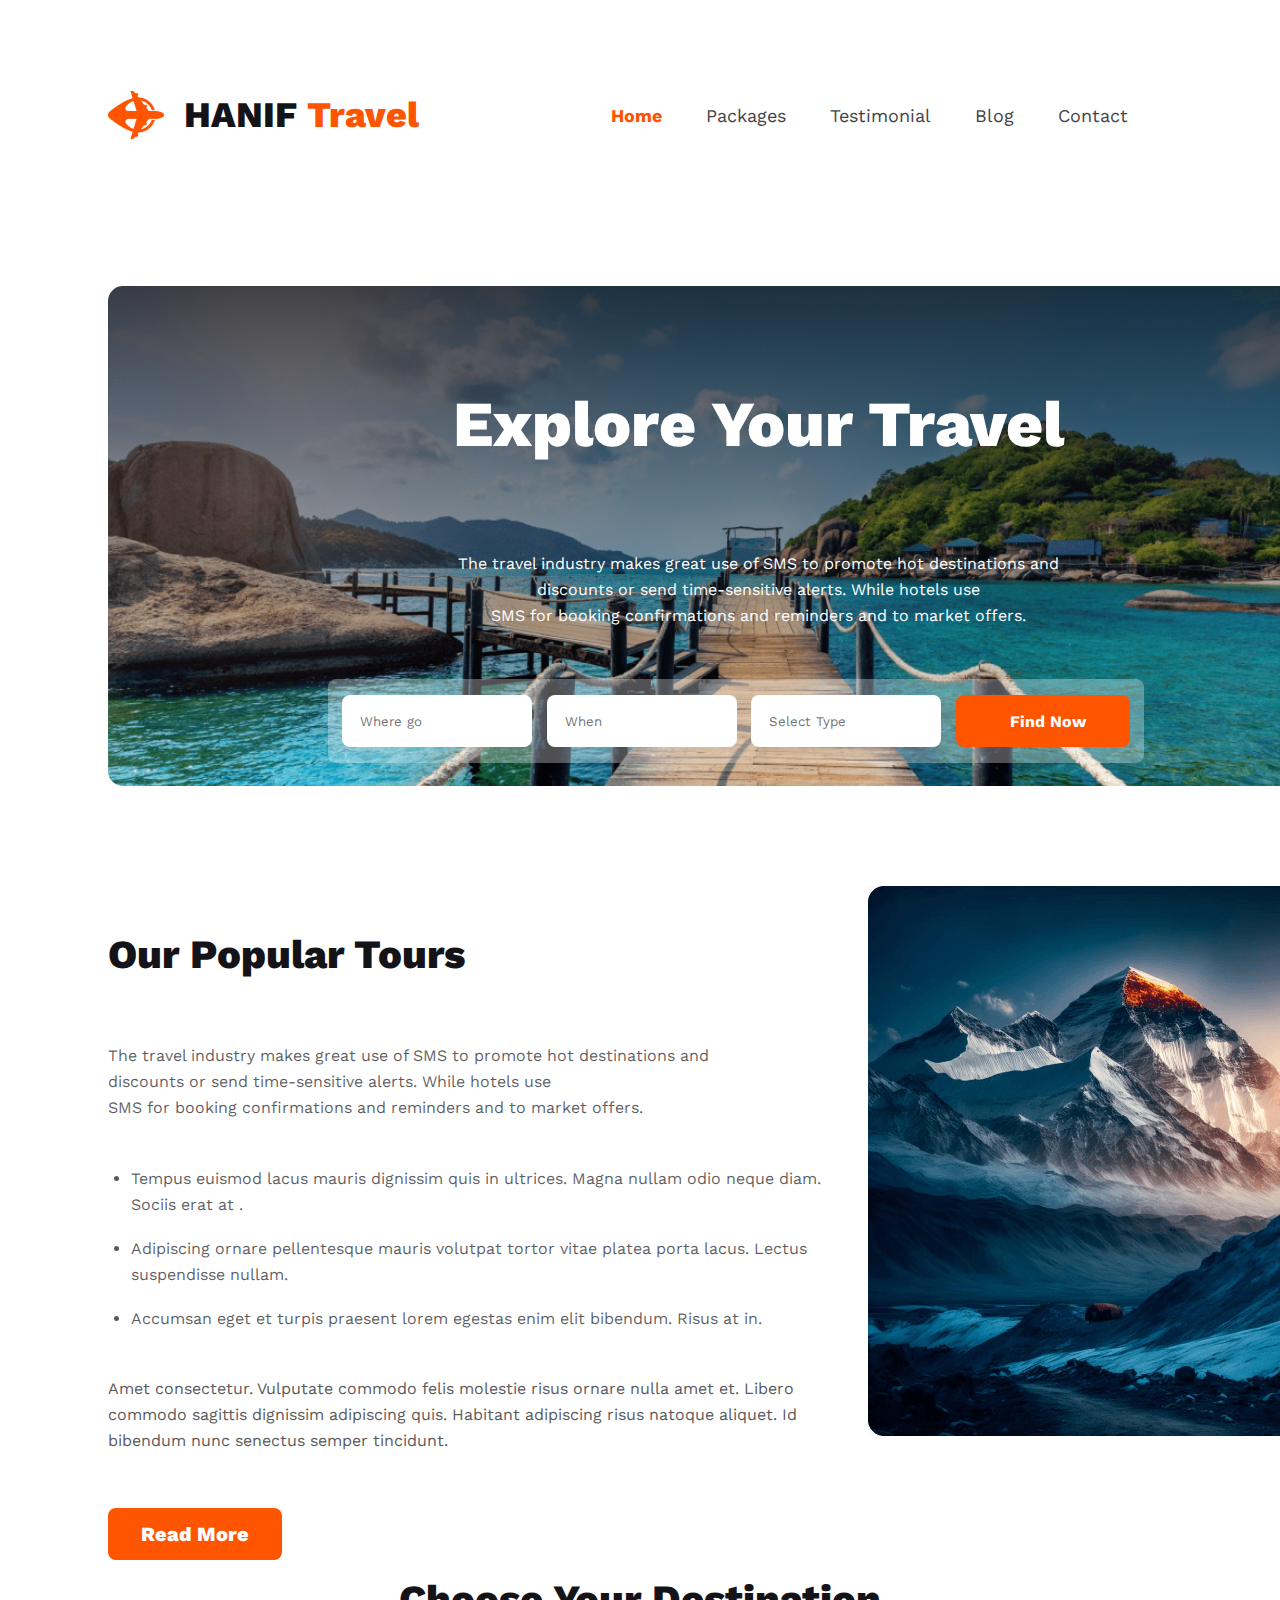
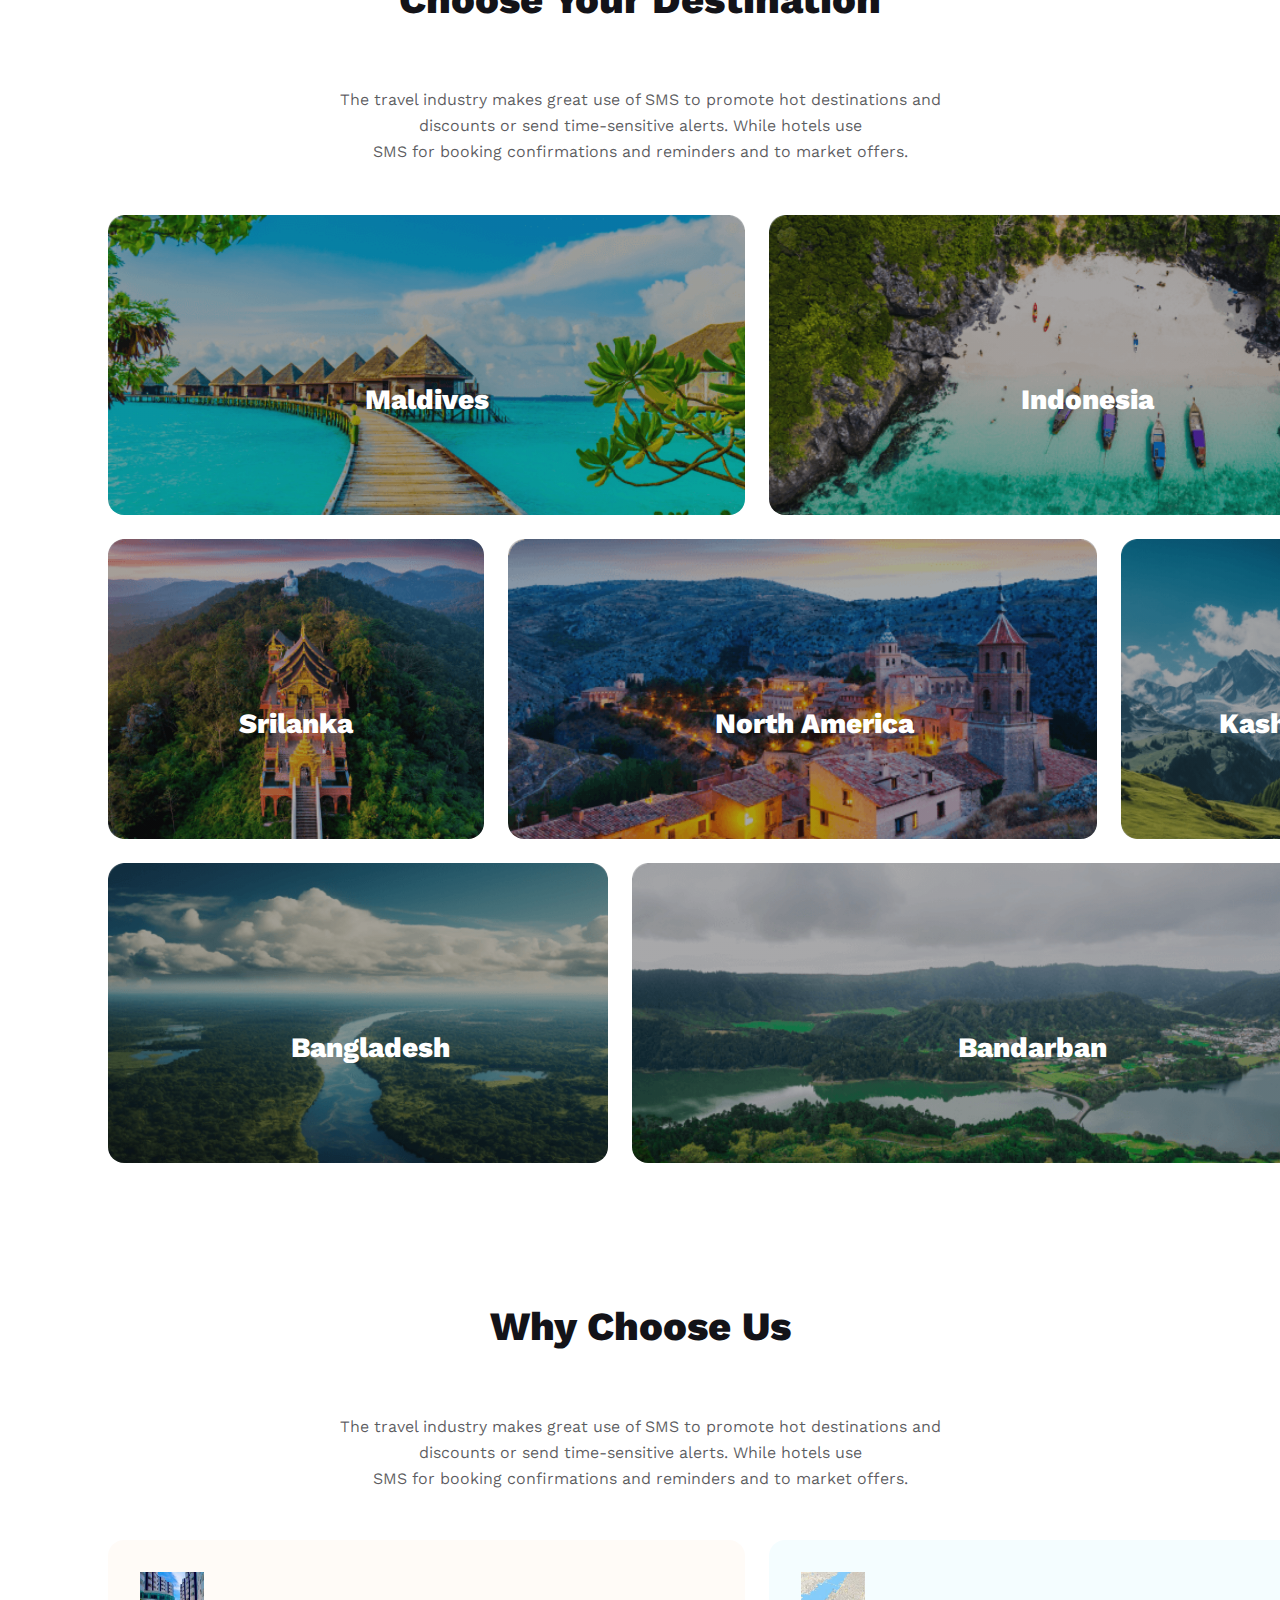
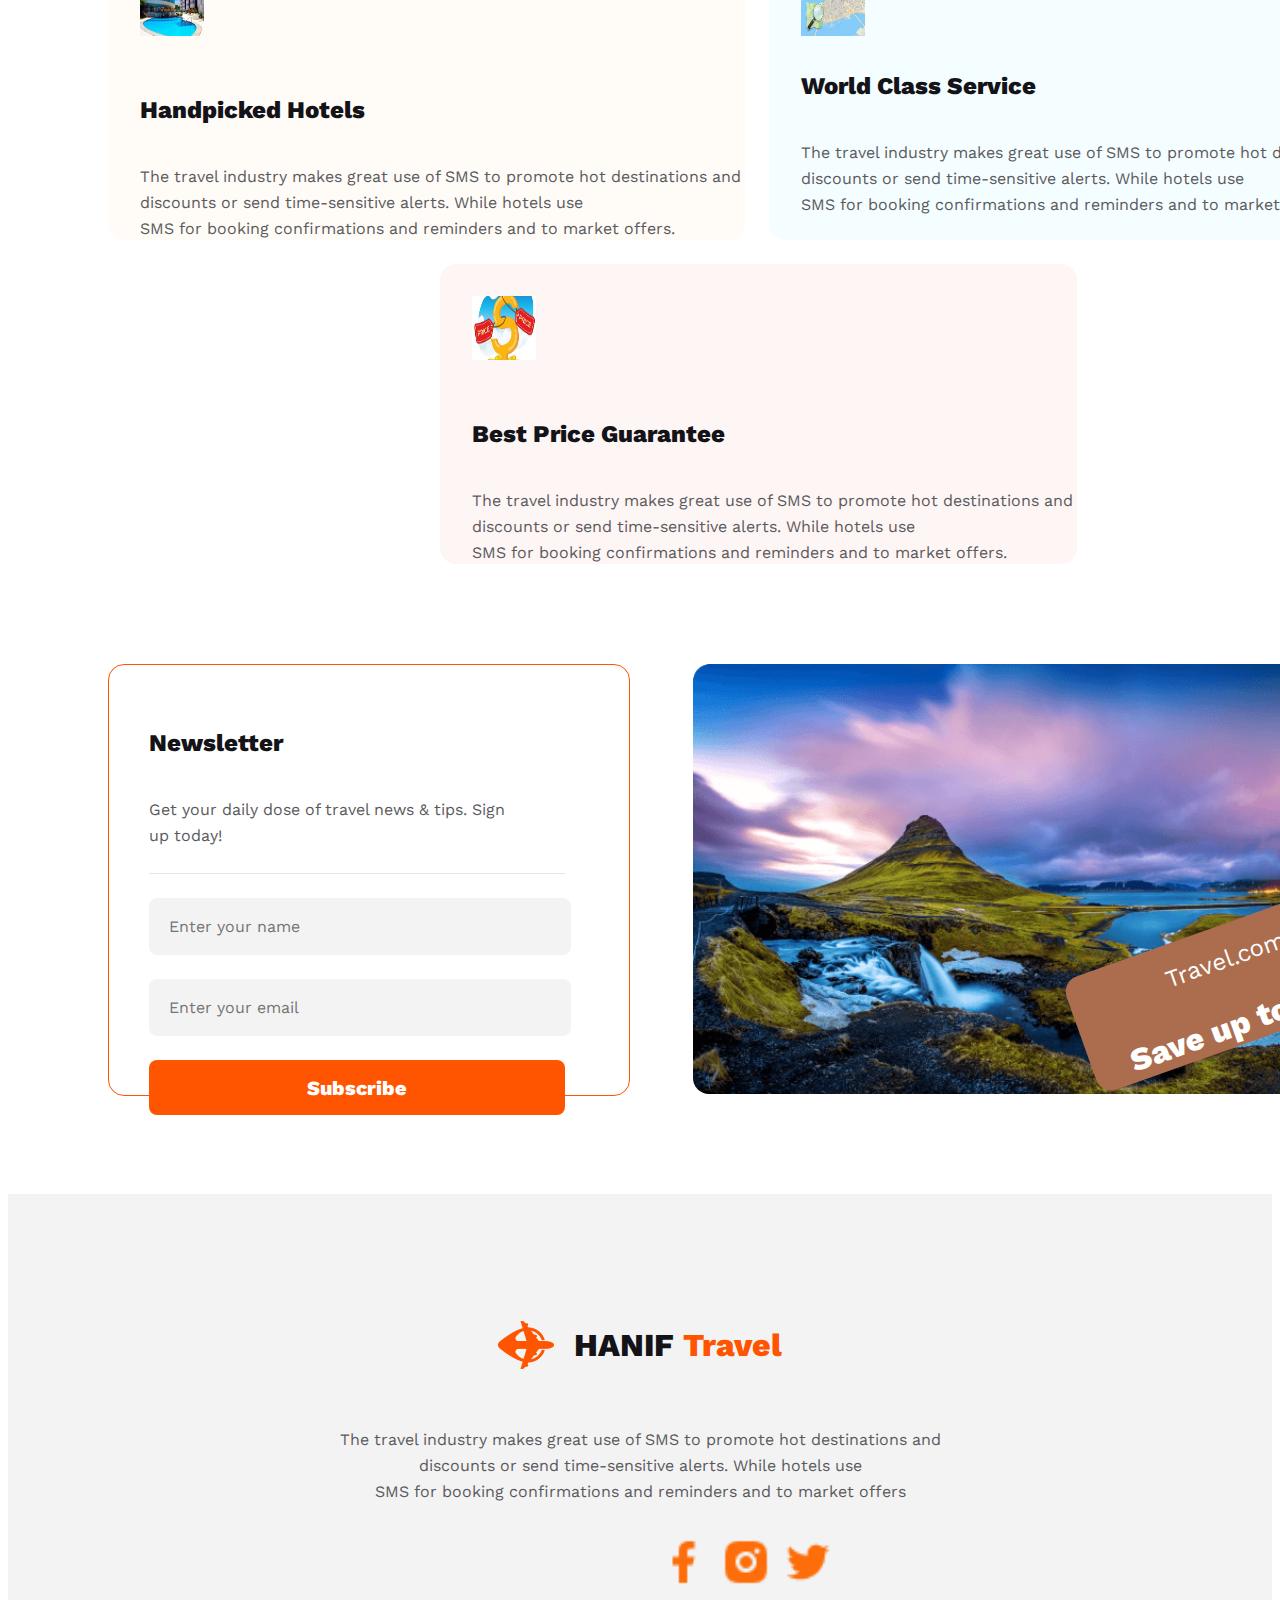
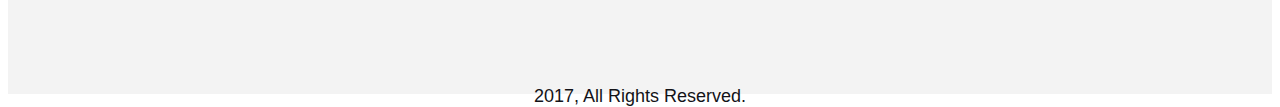
<file: index.html>
<!DOCTYPE html>
<html lang="en">
<head>
    <meta charset="UTF-8">
    <meta name="viewport" content="width=device-width, initial-scale=1.0">
    <title>hanif travel</title>
    <link rel="stylesheet" href="style/style.css">
    <link rel="stylesheet" href="style/responsive.css">
</head>
<body>
    <header>
        <!--Nav style-->
        <nav>
            <div>
                <img src="Images/Group 40071 (2).png" alt="">
                <p> HANIF <span>Travel</span></p>
            </div>
            <ul>
                <li><a href="" class="home">Home</a></li>
                <li><a href="">Packages</a></li>
                <li><a href="">Testimonial</a></li>
                <li><a href="">Blog</a></li>
                <li><a href="">Contact</a></li>
                <li class="bar"><i class="fa-solid fa-bars"></i></li>
            </ul>
        </nav> 

         <!--header style -->

         <div class="header-img">
            <p class="header-title">Explore Your Travel</p>
            <p class="header-text">
                The travel industry makes great use of SMS to promote hot destinations and  <br>discounts or send time-sensitive alerts. While hotels use <br>SMS for booking confirmations and reminders and to market offers.
            </p>

            <form action="">
                <label for="text">
                    <input type="text" placeholder="Where go">
                </label>
                <label for="text">
                    <input type="text" placeholder="When">
                    <i id="icon" class="fa-solid fa-angle-down"></i>
                </label>
                <label for="">
                    <input type="" placeholder="Select Type">
                    <i id="icon" class="fa-solid fa-angle-down"></i>
                </label>

                <button>
                    <i class="fa-solid fa-magnifying-glass"></i>
                    <a href="">Find Now</a>
                </button>
            </form>
        </div>

        
    </header>
    <main>
        <!-- main section -->

        <!-- popular section style -->

        <section class="popular">
            <div class="popular-section">
                <p class="popular-title">Our Popular Tours</p>
                <p class="popular-text">
                    The travel industry makes great use of SMS to promote hot destinations and  <br>discounts or send time-sensitive alerts. While hotels use <br>SMS for booking confirmations and reminders and to market offers.
                </p>
                <ul>
                    <li>
                        Tempus euismod lacus mauris dignissim quis in ultrices. Magna nullam odio neque diam. Sociis erat at .
                    </li>
                    <li>
                        Adipiscing ornare pellentesque mauris volutpat tortor vitae platea porta lacus. Lectus suspendisse nullam.
                    </li>
                    <li>
                        Accumsan eget et turpis praesent lorem egestas enim elit bibendum. Risus at in.
                    </li>
                </ul>
                <p class="seceond-popular-discription">
                    Amet consectetur. Vulputate commodo felis molestie risus 
                    ornare nulla amet et. Libero commodo sagittis dignissim adipiscing quis. Habitant adipiscing risus natoque aliquet. Id bibendum nunc senectus semper tincidunt.
                 </p>
                <button class="popular-btn"><a>Read More</a></button>
            </div>
            <img src="Images/Rectangle 4.png" alt="">
        </section>

        <!--destination style start-->


        <p class="destination-title">Choose Your Destination</p>
        <p class="destination-text">The travel industry makes great use of SMS to promote hot destinations and  <br>discounts or send time-sensitive alerts. While hotels use <br>SMS for booking confirmations and reminders and to market offers.
            
        </p>

        <div class="first-row">
           <div class="first">
            <p>Maldives</p>
        </div>
           <div class="seceond">
            <p>Indonesia</p>
           </div>
        </div>
        <div class="seceond-row">
            <div class="thired">
                <p>Srilanka</p>
            </div>
            <div class="fourth">
                <p>North America</p>
            </div>
            <div class="fifth">
                <p>Kashmir</p>
            </div>
        </div>
        <div class="thired-row">
            <div class="six">
                <p>Bangladesh</p>
            </div>
            <div class="seven">
                <p>Bandarban</p>
            </div>
        </div>

         <!--choose section style-->

         <p class="choose-title">Why Choose Us</p>
         <p class="choose-text">The travel industry makes great use of SMS to promote hot destinations and  <br>discounts or send time-sensitive alerts. While hotels use <br>SMS for booking confirmations and reminders and to market offers.</p>
 
         <div class="first-choose">
             <div class="first-first-choose">
                 <img src="Images/hotel.jpeg" alt="">
                 <p class="first-first-choose-title">Handpicked Hotels</p>
                 <p class="first-first-choose-text">The travel industry makes great use of SMS to promote hot destinations and  <br>discounts or send time-sensitive alerts. While hotels use <br>SMS for booking confirmations and reminders and to market offers. </p>
             </div>
             <div class="first-seceond-choose">
                 <img src="Images/map.jpeg" alt="">
                 <p class="first-seceond-choose-title">World Class Service</p>
                 <p class="first-seceond-choose-text">The travel industry makes great use of SMS to promote hot destinations and  <br>discounts or send time-sensitive alerts. While hotels use <br>SMS for booking confirmations and reminders and to market offers. </p>
             </div>
         </div>
         <div class="seceond-choose">
             <div class="seceond-first-choose">
                 <img src="Images/prices.jpeg" alt="">
                 <p class="seceond-first-choose-title">Best Price Guarantee</p>
                 <p class="seceond-first-choose-text">The travel industry makes great use of SMS to promote hot destinations and  <br>discounts or send time-sensitive alerts. While hotels use <br>SMS for booking confirmations and reminders and to market offers. </p>
             </div>
         </div>
          <!--Newsletter section -->

        <section class="Newsletter">
            <div class="Newsletter-form">
                <p class="Newsletter-title">Newsletter</p>
                <p class="Newsletter-text">Get your daily dose of travel news & tips. Sign <br>up today!</p>
                <div class="line"></div>
                <input class="Newsletter-first-input" type="text" placeholder="Enter your name">
                <input class="Newsletter-seceond-input" type="text" placeholder="Enter your email">
                <button class="Newsletter-btn"><a href="">Subscribe</a></button>
            </div>
            <div class="Newsletter-div">
                <div class="rotate">
                    <p class="rotate-title">Travel.com</p>
                    <p class="rotate-text">Save up to 70%</p>
                </div>
            </div>
        </section>

       
        
    </main>

       
            


        
    </main>
    <footer>

         <!--footer section start-->
    <footer class="footer">
        <div class="image">
            <img src="Images/Group 40071 (2).png" alt="">
            <p>HANIF <span>Travel</span></p>
        </div>
        <p class="footer-text">The travel industry makes great use of SMS to promote hot destinations and  <br>discounts or send time-sensitive alerts. While hotels use <br>SMS for booking confirmations and reminders and to market offers</p>

        <div class="icon">
           <img src="Images/facebook.png" alt="">
           <img src="Images/insta.png" alt="">
           <img src="Images/twitter.png" alt="">
        </div>
        <div class="seceondline"></div>
        <p class="last">2017, All Rights Reserved.</p>
        
    </footer>
    
</body>
</html>
</file>
<file: style/style.css>
/* work sans font from google fonts */
@import url('https://fonts.googleapis.com/css2?family=Lato:ital,wght@0,400;0,700;1,400&family=Open+Sans:wght@400;700;800&family=Work+Sans:wght@400;500;600;700;800&display=swap');

/* shared styles */
* {
    font-family: 'Lato', sans-serif;
    font-family: 'Open Sans', sans-serif;
    font-family: 'Work Sans', sans-serif;
    
}
nav{
    padding: 50px 100px;
    display: flex;
    justify-content: space-between;
    align-items: center;
}

nav div{
    display: flex;
    align-items: center;
}

nav p{
    color: #131318;
    font-size: 36px;
    font-weight: 800;
    padding-left: 20px;
}

nav p span{
    color: #FF5400;
    font-size: 36px;
    font-weight: 800;
}

nav ul{
    display: flex;
    list-style: none;
}


nav ul a{
    text-decoration: none;
    padding-right: 44px;
    color: #424247;
    font-size: 18px;
    font-weight: 400;
}

.bar{
    font-size: 30px;
    display: none;
}

.home{
    color: #FF5400;
    font-size: 18px;
    font-weight: 700;
}

/* Header Style Start */



.header-img{
    width: 1300px;
    height: 500px;
    background-image:linear-gradient(180deg, rgba(19, 19, 24, 0.80) 0%, rgba(19, 19, 24, 0.00) 100%), url('../Images/Group\ 13\ \(1\)\ \(1\).png');
    margin-left: 100px;
    border-radius: 15px;
    background-repeat: no-repeat;
    background-size: cover;
}

.header-title{
    color: #FFF;
    padding-top: 100px;
    text-align: center;
    font-size: 64px;
    font-weight: 800;
}

.header-text{
    color: #FFF;
    padding-top: 25px;
    text-align: center;
    font-size: 16px;
    line-height: 26px;
}


form{
    width: 816px;
    height: 68px;
    border-radius: 8px;
    background: rgba(255, 255, 255, 0.30);    
    margin-left: 220px;
    margin-top: 50px;
    display: flex;
    justify-content: space-evenly;
    padding-top: 16px;
}

form label, button{
    width: 174px;
    height: 52px;
    border: none;
}

form label{
    border-radius: 8px;
    display: flex;
    background: #FFF;
    color: rgba(19, 19, 24, 0.50);
    font-size: 16px;
    padding-left: 16px;
    font-weight: 400;
}

form label input{
    width: 60%;
    border: none;
}

#icon{
    padding-top: 18px;
    padding-left: 30px;
    font-size: 20px;
}

form button{
    border-radius: 8px;
    background: #FF5400;
    display: flex;
    align-items: center;
    justify-content: center;
}

form button a{
    color: #FFF;
    font-size: 16px;
    font-weight: 700;
    text-decoration: none;
}

form button i{
    color: #FFF;
    padding-right: 10px;
    font-size: 18px;
}

/* main section */

/* popular section style */

.popular{
    width: 1300px;
    height: 550px;
    margin-top: 100px;
    margin-left: 100px;
    display: flex;
    justify-content: space-between;
}

.popular-section{
    width: 55%;
    height: 100%;
}

.popular-title{
    color: #131318;
    padding-top: 5px;
    font-size: 40px;
    font-weight: 800;
}

.popular-text{
    width: 100%;
    height: auto;
    color: rgba(19, 19, 24, 0.70);
    font-size: 16px;
    padding-top: 25px;
    font-weight: 400;
    line-height: 26px;
}

.popular ul{
    padding-top: 29px;
    padding-left: 23px;
}

.popular ul li{
    color: rgba(19, 19, 24, 0.70);
    font-size: 16px;
    padding-bottom: 18px;
    font-weight: 400;
    line-height: 26px;
}

.seceond-popular-discription{
    padding-top: 10px;
    color: #5A5A5D;
    font-size: 16px;
    font-weight: 400;
    line-height: 26px;
}

.popular-btn{
    margin-top: 38px;
    width: 174px;
    height: 52px;
    border-radius: 8px;
    background: #FF5400;
}

.popular-btn a{
    color: #FFF;
    text-align: center;
    font-size: 20px;
    font-weight: 800;
}
/* destination style */

.destination-title{
    padding-top: 100px;
    color: #131318;
    text-align: center;
    font-size: 40px;
    font-weight: 800;
}

.destination-text{
    color: rgba(19, 19, 24, 0.70);
    text-align: center;
    font-size: 16px;
    padding-top: 24px;
    font-weight: 400;
    line-height: 26px;
}

.first-row{
    margin-left: 100px;
    margin-top: 50px;
    width: 1300px;
    height: 300px;
    display: flex;
}

.first{
    width: 49%;
    height: 100%;
    border-radius: 16px;
    background-image:linear-gradient(0deg, rgba(19, 19, 24, 0.20) 0%, rgba(19, 19, 24, 0.20) 100%), url('../Images/Rectangle\ 5.png');
    background-size: cover;
    background-repeat: no-repeat;
}

.first p{
    color: #FFF;
    text-align: center;
    align-items: center;
    padding-top: 140px;
    font-size: 28px;
    font-weight: 800;
}

.seceond{
    width: 49%;
    height: 100%;
    margin-left: 24px;
    border-radius: 16px;
    background-image:linear-gradient(0deg, rgba(19, 19, 24, 0.20) 0%, rgba(19, 19, 24, 0.20) 100%),  url('../Images/Rectangle\ 8.png');
    background-size: cover;
    background-repeat: no-repeat;
}

.seceond p{
    color: #FFF;
    text-align: center;
    align-items: center;
    padding-top: 140px;
    font-size: 28px;
    font-weight: 800;
}

.seceond-row{
    margin-left: 100px;
    margin-top: 24px;
    width: 1300px;
    height: 300px;
    display: flex;
}

.thired{
    width: 30%;
    height: 100%;
    background-size: cover;
    background-repeat: no-repeat;
    background-image: linear-gradient(0deg, rgba(19, 19, 24, 0.20) 0%, rgba(19, 19, 24, 0.20) 100%), url('../Images/Rectangle\ 6.png');
    border-radius: 16px;
}

.thired p{
    color: #FFF;
    text-align: center;
    align-items: center;
    padding-top: 140px;
    font-size: 28px;
    font-weight: 800;
}

.fourth{
    width: 45%;
    height: 100%;
    margin-left: 24px;
    background-size: cover;
    background-repeat: no-repeat;
    border-radius: 16px;
    padding-left: 24px;
    background-image: linear-gradient(0deg, rgba(19, 19, 24, 0.20) 0%, rgba(19, 19, 24, 0.20) 100%), url('../Images/Rectangle\ 7.png');
}

.fourth p{
    color: #FFF;
    text-align: center;
    align-items: center;
    padding-top: 140px;
    font-size: 28px;
    font-weight: 800;
}

.fifth{
    width: 21%;
    height: 100%;
    margin-left: 24px;
    background-size: cover;
    background-repeat: no-repeat;
    border-radius: 16px;
    padding-left: 24px;
    background-image: linear-gradient(0deg, rgba(19, 19, 24, 0.20) 0%, rgba(19, 19, 24, 0.20) 100%), url('../Images/Rectangle\ 9.png');
}

.fifth p{
    color: #FFF;
    text-align: center;
    align-items: center;
    padding-top: 140px;
    font-size: 28px;
    font-weight: 800;
}

.thired-row{
    margin-left: 100px;
    margin-top: 24px;
    width: 1300px;
    height: 300px;
    display: flex;
}

.six{
    width:38% ;
    height: 100%;
    border-radius: 16px;
    background-size: cover;
    background-repeat: no-repeat;
    padding-left: 24px;
    background-image: linear-gradient(0deg, rgba(19, 19, 24, 0.20) 0%, rgba(19, 19, 24, 0.20) 100%), url('../Images/Rectangle\ 11.png');
}

.six p{
    color: #FFF;
    text-align: center;
    align-items: center;
    padding-top: 140px;
    font-size: 28px;
    font-weight: 800;
}

.seven{
    width: 60%;
    height: 100%;
    margin-left: 24px;
    background-size: cover;
    background-repeat: no-repeat;
    border-radius: 16px;
    padding-left: 24px;
    background-image: linear-gradient(0deg, rgba(19, 19, 24, 0.20) 0%, rgba(19, 19, 24, 0.20) 100%), url('../Images/Rectangle\ 10.png');
}

.seven p{
    color: #FFF;
    text-align: center;
    align-items: center;
    padding-top: 140px;
    font-size: 28px;
    font-weight: 800;
}

/* choose action style */

.choose-title{
    color: #131318;
    padding-top: 100px;
    text-align: center;
    font-size: 40px;
    font-weight: 800;
}

.choose-text{
    color: rgba(19, 19, 24, 0.70);
    padding-top: 24px;
    text-align: center;
    font-size: 16px;
    font-weight: 400;
    line-height: 26px;
}

.first-choose{
    margin-left: 100px;
    margin-top: 48px;
    width: 1300px;
    height: 300px;
    display: flex;
}

.first-first-choose{
    width: 49%;
    height: 100%;
    background: rgba(251, 181, 99, 0.05);
    border-radius: 16px;
}

.first-first-choose img{
    width: 64px;
    height: 64px;
    margin-top: 32px;
    margin-left: 32px;
}

.first-first-choose-title{
    color: #131318;
    font-size: 24px;
    font-weight: 800;
    padding-top: 32px;
    padding-left: 32px;
}

.first-first-choose-text{
    color: #5A5A5D;
    font-size: 16px;
    padding-top: 16px;
    padding-left: 32px;
    font-weight: 400;
    line-height: 26px; 
}

.first-seceond-choose{
    width: 49%;
    height: 100%;
    border-radius: 16px;
    margin-left: 24px;
    background: rgba(41, 206, 246, 0.05);
}

.first-seceond-choose img{
    width: 64px;
    height: 64px;
    padding-top: 32px;
    padding-left: 32px;
}


.first-seceond-choose-title{
    color: #131318;
    font-size: 24px;
    font-weight: 800;
    margin-top: 32px;
    margin-left: 32px;
}

.first-seceond-choose-text{
    color: #5A5A5D;
    font-size: 16px;
    padding-top: 16px;
    padding-left: 32px;
    font-weight: 400;
    line-height: 26px; 
}

.seceond-choose{
    margin-left: 100px;
    margin-top: 24px;
    width: 1300px;
    justify-content: space-evenly;
    height: 300px;
    display: flex;
}

.seceond-first-choose{
    width: 49%;
    height: 100%;
    border-radius: 16px;
    background: rgba(233, 68, 68, 0.05);
}

.seceond-first-choose img{
    width: 64px;
    height: 64px;
    margin-top: 32px;
    margin-left: 32px;
}


.seceond-first-choose-title{
    color: #131318;
    font-size: 24px;
    font-weight: 800;
    padding-top: 32px;
    padding-left: 32px;
}

.seceond-first-choose-text{
    color: #5A5A5D;
    font-size: 16px;
    padding-top: 16px;
    padding-left: 32px;
    font-weight: 400;
    line-height: 26px; 
}

/* Newsletter style */

.Newsletter{
    width: 1300px;
    height: 430px;
    display: flex;
    justify-content: space-between;
    margin-top: 100px;
    margin-left: 100px;
}

.Newsletter-form{
    border-radius: 16px;
    border: 1px solid #FF5400;
    width: 40%;
    height: 100%;
}

.Newsletter-title{
    color: #131318;
    padding-left: 40px;
    padding-top: 40px;
    font-size: 24px;
    font-weight: 800;
}

.Newsletter-text{
    color: #5A5A5D;
    padding-top: 16px;
    padding-left: 40px;
    font-size: 16px;
    font-weight: 400;
    line-height: 26px;
}

.line{
    width: 80%;
    height: 1px;
    margin-top: 24px;
    margin-left: 40px;
    background: rgba(19, 19, 24, 0.10);
}

.Newsletter-first-input{
    width: 77%;
    height: 55px;
    border-radius: 8px;
    background: rgba(19, 19, 24, 0.05);
    margin-top: 24px;
    margin-left: 40px;
    color: rgba(19, 19, 24, 0.30);
    font-size: 16px;
    font-weight: 400;
    border: none;
    padding-left: 20px;
}

.Newsletter-seceond-input{
    width: 77%;
    height: 55px;
    border-radius: 8px;
    background: rgba(19, 19, 24, 0.05);
    margin-top: 24px;
    margin-left: 40px;
    color: rgba(19, 19, 24, 0.30);
    font-size: 16px;
    font-weight: 400;
    border: none;
    padding-left: 20px;
}

.Newsletter-btn{
    width: 80%;
    height: 55px;
    margin-top: 24px;
    margin-left: 40px;
    border-radius: 8px;
    background: #FF5400;
    text-align: center;
    font-size: 20px;
    font-weight: 800;
}

.Newsletter-btn a{
    text-decoration: none;
    color: #FFF;
}

.Newsletter-div{
    width: 55%;
    height: 100%;
    background-image: url('../Images/Rectangle\ 8\ \(1\).png');
    background-size: cover;
    background-repeat: no-repeat;
    border-radius: 16px;
}

.rotate{
    width: 324px;
    height: 120px;
    transform: rotate(-19.628deg);
    border-radius: 16px;
    background: #ac6d4e;
    margin-top: 260px;
    margin-left: 53%;
}

.rotate-title{
    color: #FFF;
    text-align: center;
    padding-top: 20px;
    font-size: 24px;
    font-weight: 400;
}

.rotate-text{
    color: #FFF;
    font-size: 32px;
    text-align: center;
    font-weight: 800;
}

/*footer style start*/

.footer{
    width: 100%;
    margin-top: 100px;
    height: 500px;
    background: rgba(19, 19, 24, 0.05);
    }
    
    .image{
        display: flex;
        justify-content: center;
        padding-top: 100px;
        align-items: center;
    }
    
    .image p{
        color:  #131318;
        font-size: 32px;
        font-weight: 800;
        margin-left: 20px;
    }
    
    .image span{
        color: #FF5400;
        font-size: 32px;
        font-weight: 800;
    }
    
    .footer-text{
        color: #5A5A5D;
        padding-top: 15px;
        text-align: center;
        font-size: 16px;
        font-weight: 400;
        line-height: 26px;
    }
    
    .icon{
        width: 175px;
        height: 50px;
        display: flex;
        justify-content: space-between;
        margin-top: 32px;
        margin-left: 650px;
    }
    
    .seceondline{
        width: 70%;
        height: 1px;
        margin-top: 30px;
        margin-left: 240px;
        background: rgba(1, 1, 10, 0);
    }
    
    .last{
        padding-top: 50px;
        text-align: center;
        font-family: "Inter", sans-serif;
        color: #131318;
        font-size: 18px;
        font-weight: 300;
    }
</file>
<file: style/responsive.css>
@media screen and (max-width: 576px){
    /* Nav Style Start*/

nav{
    padding: 20px 30px;
    align-items: center;
}

nav div{
    display: flex;
    align-items: center;
}

nav div img{
    width: 28px;
    height: 28px;
}

nav p{
    font-size: 20px;
    padding-left: 10px;
}

nav p span{
    font-size: 20px;
}

nav ul li{
   display: none;
}


.bar{
    font-size: 30px;
    display: block;
}




/* Header Style Start */



.header-img{
    width: 90%;
    height: 700px;
    margin-left: 5%;
}

.header-title{
    color: #FFF;
    padding-top: 60px;
    font-size: 34px;
}

.header-text{
    color: #FFF;
    padding-top: 40px;
    padding-left: 15px;
    padding-right: 15px;
}


form{
    width: 80%;
    height: auto;   
    margin-left: 40px;
    margin-top: 60px;
    display: grid;
}

form label, button{
    margin-top: 20px;
}

form button{
    margin-bottom: 20px;
}


form button{
    width: 174px;
}

/* Popular Style Start*/


.popular{
    width: 90%;
    height: auto;
    margin-left: 5%;
    display: grid;
}

.popular-section{
    width: 100%;
    height: auto;
}

.popular-title{
    width: 100%;
    font-size: 28px;
}

.popular-text{
    width: 100%;
    height: auto;
}

.popular ul{
    width: 100%;
}

.seceond-popular-text{
    width: 100%;
}

.popular-btn{
    margin-top: 38px;
    margin-bottom: 40px;
}

.popular img{
    width: 90%;
    height: auto;
}

/* Destination Style Start*/

.destination-text{
    padding-right: 10px;
}

.first-row{
    margin-left: 10px;
    margin-top: 30px;
    width: 90%;
    height: auto;
    display: grid;
}

.first{
    width: 100%;
    height: 300px;
    margin-bottom: 10px;
}

.seceond{
    width: 100%;
    height: 300px;
    margin-left: 0px;
    margin-bottom: 10px;
}

.seceond-row{
    margin-left: 10px;
    margin-top: 10px;
    width: 90%;
    height: auto;
    display: grid;
}

.thired{
    width: 100%;
    height: 300px;
    margin-bottom: 10px;
}

.fourth{
    width: 93%;
    height: 300px;
    margin-left: 0px;
    margin-bottom: 10px;
}

.fifth{
    width: 93%;
    height: 300px;
    margin-left: 0px;
    margin-bottom: 10px;
}

.thired-row{
    margin-left: 10px;
    margin-top: 10px;
    width: 90%;
    height: auto;
    display: grid;
}

.six{
    width: 93%;
    margin-left: 0px;
    height: 300px;
    margin-bottom: 10px;
}


.seven{
    width: 93%;
    margin-left: 0px;
    height: 300px;
    margin-bottom: 10px;
}

/* Choose Style Start*/


.first-choose{
    margin-left: 10px;
    margin-top: 48px;
    width: 100%;
    height: auto;
    display: grid;
}

.first-first-choose{
    width: 90%;
    margin-right: 5%;
    height: auto;
}


.first-first-choose-text{
    padding-bottom: 32px;
}

.first-seceond-choose{
    width: 90%;
    margin-top: 10px;
    margin-left: 0px;
    height: auto;
}




.first-seceond-choose-text{
    padding-bottom: 32px;
}

.seceond-choose{
    margin-left: 10px;
    margin-top: 48px;
    width: 100%;
    height: auto;
    display: grid;
}

.seceond-first-choose{
    width: 90%;
    margin-top: 10px;
    margin-left: 0px;
    height: auto;
}

.seceond-first-choose-text{
    padding-bottom: 32px;
}

/* Newsletter style start*/

.Newsletter{
    width: 100%;
    height: auto;
    display: grid;
    margin-top: 100px;
    margin-left: 1px;
}

.Newsletter-form{
    border-radius: 16px;
    border: 1px solid #FF5400;
    width: 90%;
    margin-left: 5px;
    height: auto;
}



.Newsletter-btn{
    margin-bottom: 20px;
}

.Newsletter-btn a{
    text-decoration: none;
    color: #FFF;
}

.Newsletter-div{
    width: 90%;
    height: 400px;
    margin-left: 5px;
    margin-top: 20px;
}

.rotate{
    width: 60%;
    height: auto;
    margin-top: 270px;
    margin-left: 35%;
}

.rotate-title{
    padding-top: 15px;
    font-size: 18px;
}

.rotate-text{
    font-size: 25px;
    padding-bottom: 15px;
}


/*footer style start*/

    
    
    
    .icon{
        margin-left: 100px;
        margin-top: 50px;
        width: 140px;
    }
    
    .seceondline{
        margin-top: 20px;
        margin-left: 50px;
    }
    
    .copy{
        padding-top: 50px;
        text-align: center;
        font-family: "Inter", sans-serif;
        color: #131318;
        font-size: 16px;
        font-weight: 300;
    }
    
    

}
</file>
